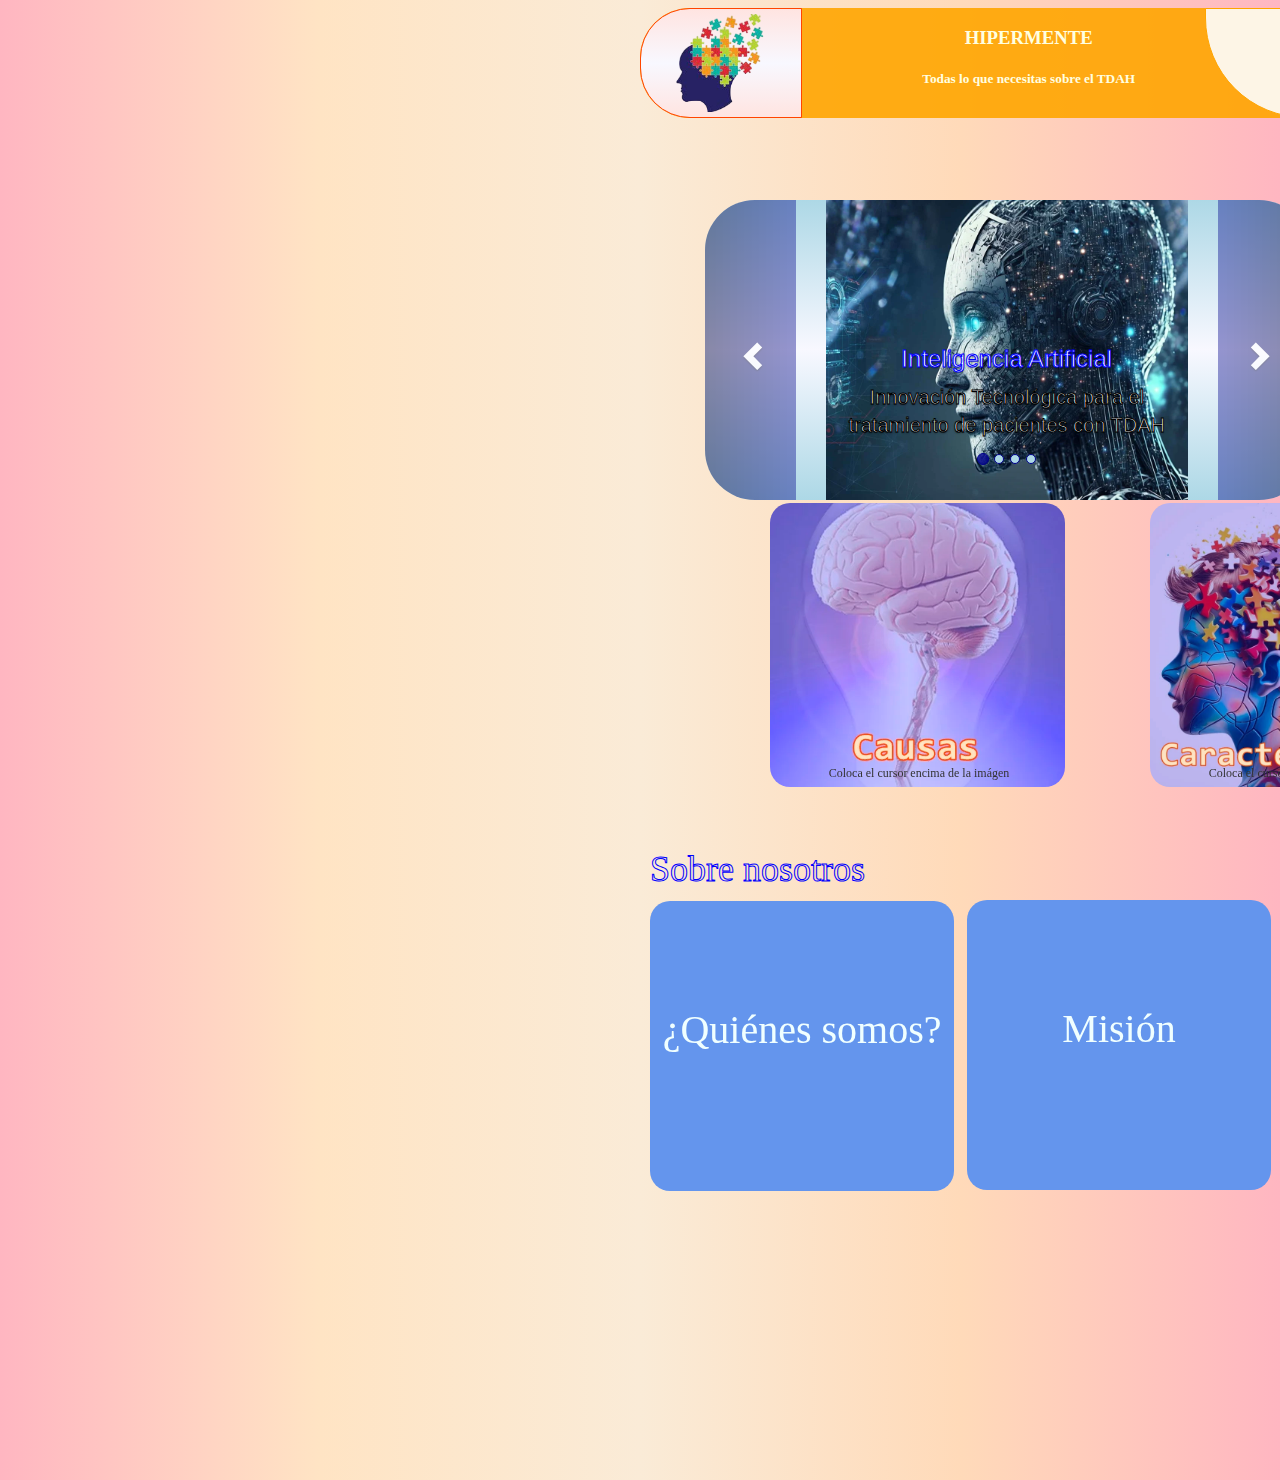
<file: index.html>
<!DOCTYPE html>
<html>
<head>
	<meta charset="utf-8">
	<meta name="viewport" content="width=device-width, initial-scale=1">
	<title>HIPERMENTE</title>
	<link rel="stylesheet" type="text/css" href="css/style.css">
	<link rel="shortcut icon" href="assets/logos/favicon.png">
	<script type="text/javascript" src="js/main.js"></script>
</head>
<body class="color one" id="color">
	<header class="escritorio pcolor1" id="headerMenu">
		<div>
			<img class="logo" id="logo" src="assets/logos/logo-inicio.png" alt="logo">
		</div>
		<div class="titulo">
			<h3>HIPERMENTE</h3>
			<h5 id="descripcion"><center>Todas lo que necesitas sobre el TDAH</center></h5>
		</div>
		<div class="menu">
			<ul>
				<li>
					<div class="dropdown">
						<label>Inicio</label>
						<div class="dropdown-content">
							<a rel="noopener" target="navegacion" href="inicio.html" onclick="scrollTDA()">Sobre el TDAH</a>
							<a rel="noopener" target="navegacion" href="inicio.html" onclick="scrollNOSOTROS()">¿Quiénes somos?</a>
							<a rel="noopener" target="navegacion" href="html/jornadas.html">Red de apoyo</a>
							<a rel="noopener" target="navegacion" href="html/jornadas.html">Sugerencias y Recomendaciones</a>
						</div>
					</div>
				</li>
				<li>
					<div class="dropdown">
						<label>Diagnóstico</label>
						<div class="dropdown-content">
							<a rel="noopener" target="navegacion" href="html/especialistas.html">Realizar Test</a>
							<a rel="noopener" target="navegacion" href="html/Laboratorio.html">Asistente Virtual</a>
							<a rel="noopener" target="navegacion" href="html/imagenologia.html">Contactar con un especialista</a>
						</div>
					</div>
				</li>
				<li> 
					<div class="dropdown"> 
						<label>Biblioteca Virtual</label>
						<div class="dropdown-content">
							<a rel="noopener" target="_top" href="html/biblioteca.html">Acceder</a>
						</div>
					</div>
				</li>
			</ul>
		</div>
	</header>
	<header class="movil" id="movilID">
		<div>
			<img class="logo" src="assets/logos/logo-inicio.png" alt="logo">
		</div>
		<div class="titulo">
			<center><h3>HIPERMENTE</h3></center>
		</div>
		<div class="dropdown-t">
			<div class="dropdown-tb">
				<button onclick="myFunction()" class="drop-button">
				<img class="menu-movil" src="assets/logos/menu.png" alt="menu">
				</button>
				<div id="myDropdown"class="dropdown-content-t">
					<ol>
						<a href="#">Inicio</a>
		   				<a href="#">Diagnóstico</a>
		    			<a href="html/biblioteca.html">Biblioteca Virtual</a>
					</ol>
				</div>
			</div>
		</div>
	</header>
		<iframe src="inicio.html" name="navegacion" class="pagina" id="iframe"></iframe>
</body>
</html>
</file>
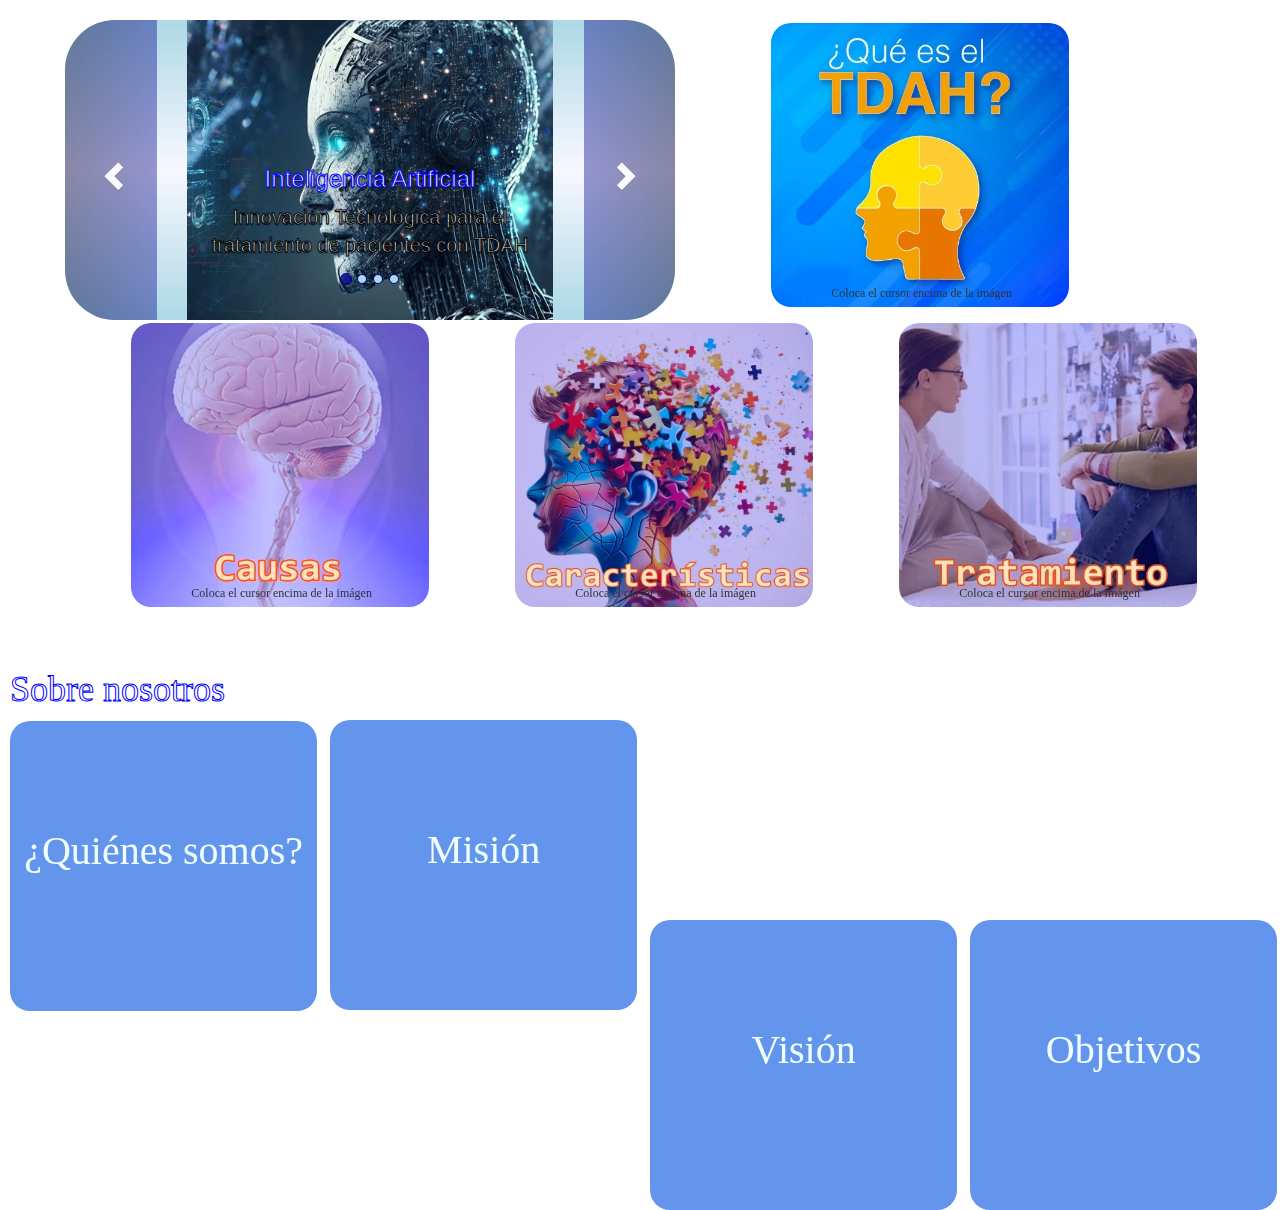
<file: inicio.html>
<!DOCTYPE html>
<html>
<head>
	<meta charset="utf-8">
	<meta name="viewport" content="width=device-width, initial-scale=1">
	<title>HIPERMENTE - Inicio</title>
	<link rel="stylesheet" type="text/css" href="css/style.css">
	<link rel="stylesheet" type="text/css" href="css/targets.css">
	<link rel="stylesheet" href="https://maxcdn.bootstrapcdn.com/bootstrap/3.3.7/css/bootstrap.min.css">
	<link rel="shortcut icon" href="../assets/img/antena.png">
	<script src="https://ajax.googleapis.com/ajax/libs/jquery/3.1.1/jquery.min.js"></script>
  	<script src="https://maxcdn.bootstrapcdn.com/bootstrap/3.3.7/js/bootstrap.min.js"></script>
</head>
<body class="inicio">
	<main>
		<div class="info tdah">
			<div class="container">
  				<div id="theCarousel" class="carousel slide" data-ride="carousel">
   					<ol class="carousel-indicators">
				      <li data-target="#theCarousel" data-slide-to="0" class="active"></li>
				      <li data-target="#theCarousel" data-slide-to="1"></li>
				      <li data-target="#theCarousel" data-slide-to="2"></li>
				      <li data-target="#theCarousel" data-slide-to="3"></li>	      
  					 </ol>

    				<div class="carousel-inner" role="listbox">
      					<div class="item active">
        					<img src="assets/img/inteligenciartificial.webp" alt="inteligencia artificial"> 
         					<div class="carousel-caption d-none d-md-block">
    							<h3>Inteligencia Artificial</h3>
   								<p>Innovación Tecnológica para el tratamiento de pacientes con TDAH</p>
  							</div>
   						</div>
      					<div class="item">
        					<img src="assets/img/tdah.webp" alt="informacion sobre el tdah"> 
         					<div class="carousel-caption d-none d-md-block">
    							<h3>Diagnóstico Orientativo</h3>
    							<p>Obtén sugerencias y recomendaciones participando en nuestra red de apoyo</p>
  							</div>
     					</div>
    					<div class="item">
        					<img src="assets/img/bibliotecavirtual.webp" alt="biblioteca virtual" width="600" height="424">
        					<div class="carousel-caption d-none d-md-block">
    							<h3>Biblioteca Virtual</h3>
    							<p>Accede a recursos y herramientas especializadas</p>
  							</div>
      					</div>
       					<div class="item">
        					<img src="assets/img/redeapoyo.webp" alt="medicos"> 
         					<div class="carousel-caption d-none d-md-block">
   								<h3>Áyuda Profesional</h3>
   								<p>Contacta con profesionales para recibir ayuda de manera presencial o virtual</p>
  							</div>
      					</div>

    					<a class="left carousel-control" href="#theCarousel" role="button" data-slide="prev">
      						<span class="glyphicon glyphicon-chevron-left" aria-hidden="true"></span>
      						<span class="sr-only">anterior</span>
    					</a>
    					<a class="right carousel-control" href="#theCarousel" role="button" data-slide="next">
     						<span class="glyphicon glyphicon-chevron-right" aria-hidden="true"></span>
    						<span class="sr-only">siguiente</span>
   						</a>
  					</div>
				</div>
			</div>
			<div class="target tdah">
				<div class="face front">
					<img src="assets/img/quees.webp">
					<h6>Coloca el cursor encima de la imágen</h6>
				</div>
				<div class="face back">
					<p>El Transtorno por Déficit de Atención e Hiperactividad (TDAH) es una condición común que afecta la capacidad de concentración, la impulsividad y la hiperactividad, tanto en niños y adolescentes, como en adultos</p>
				</div>
			</div>
			<div class="target caracteristicas">
				<div class="face front">
					<img src="assets/img/caracteristicas.webp">
					<h6>Coloca el cursor encima de la imágen</h6>
				</div>
				<div class="face back">
					<h3>Características</h3>
					<ul>
						<li>Inanteción</li>
						<li>Hiperactividad</li>
						<li>Impulsividad</li>
						<li>Inicio Temprano</li>
						<li>Cronicidad</li>
						<li>Heterogeneidad</li>
					</ul>
					<a href="#">Leer más</a>
				</div>
			</div>
			<div class="target tratamiento">
				<div class="face front">
					<img src="assets/img/tratamiento.webp">
					<h6>Coloca el cursor encima de la imágen</h6>
				</div>
				<div class="face back">
					<h3>Tratamiento</h3>
					<ul>
						<li>Psicológico</li>
						<li>Psicopedagógico</li>
						<li>Farmacológico</li>
						<li>Intervención Familiar</li>
					</ul>
					<a href="#">Leer más</a>
				</div>
			</div>
			<div class="target causas">
				<div class="face front">
					<img src="assets/img/causas.webp">
					<h6>Coloca el cursor encima de la imágen</h6>
				</div>
				<div class="face back">
					<h3>Causas</h3>
					<ul>
						<li>Factores Genéticos</li>
						<li>Disfunción en regiones cerebrales</li>
						<li>Factores psicosociales y ambientales durante el embarazo</li>
						<li>Tabaquismo, Drogas, Sustancias Psicotrópicas</li>
					</ul>
					<a href="#">Leer más</a>
				</div>
			</div>
		</div>
		<div class="nosotros tdah">
			<h1 class="animScroll h1-inactive" id="animScroll">Sobre nosotros</h1>

			<div class="target somos">
				<div class="face front">
					<h3>¿Quiénes somos?</h3>
				</div>
				<div class="face back">
					<p></p>
					<a href="#">Leer más</a>
				</div>
			</div>
			<div class="target mision">
				<div class="face front">
					<h3>Misión</h3>
				</div>
				<div class="face back">
					<p>El Transtorno por Déficit de Atención e Hiperactividad (TDAH) es una condición común que afecta la capacidad de concentración, la impulsividad y la hiperactividad, tanto en niños y adolescentes, como en adultos</p>
				</div>
			</div>
			<div class="target vision">
				<div class="face front">
					<h3>Visión</h3>
				</div>
				<div class="face back">
					<h3>Características</h3>
					<ul>
						<li>Inanteción</li>
						<li>Hiperactividad</li>
						<li>Impulsividad</li>
						<li>Inicio Temprano</li>
						<li>Cronicidad</li>
						<li>Heterogeneidad</li>
					</ul>
					<a href="#">Leer más</a>
				</div>
			</div>
			<div class="target objetivo">
				<div class="face front">
					<h3>Objetivos</h3>
				</div>
				<div class="face back">
					<h3>Tratamiento</h3>
					<ul>
						<li>Psicológico</li>
						<li>Psicopedagógico</li>
						<li>Farmacológico</li>
						<li>Intervención Familiar</li>
					</ul>
					<a href="#">Leer más</a>
				</div>
			</div>
		</div>
	</main>
</body>
</html>
</file>
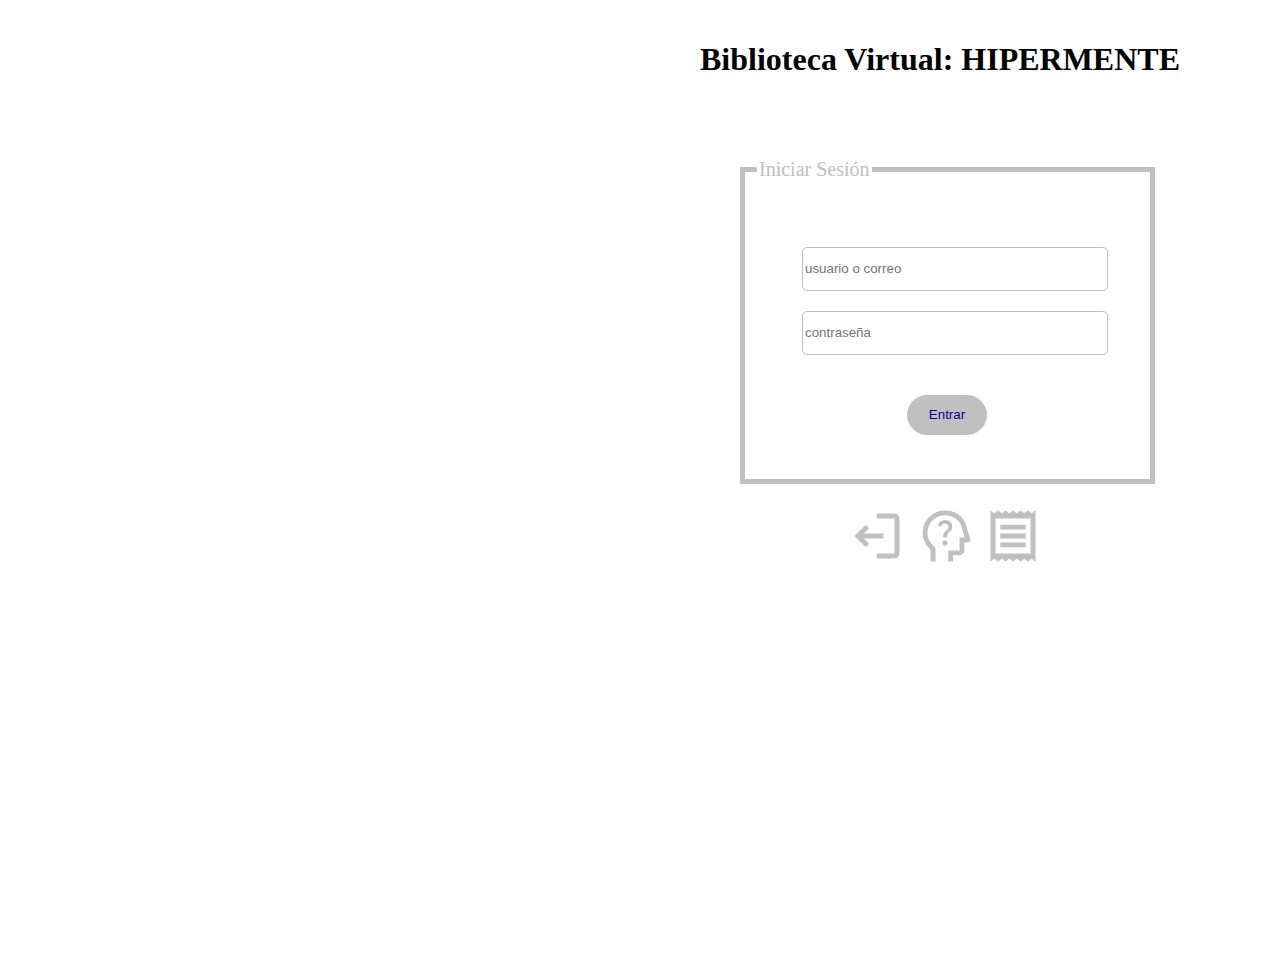
<file: html/biblioteca.html>
<!DOCTYPE html>
<html>
<head>
	<meta charset="utf-8">
	<meta name="viewport" content="width=device-width, initial-scale=1">
	<title>Biblioteca Virtual - TDAH</title>
	<link rel="stylesheet" type="text/css" href="../css/biblioteca.css">
	<link rel="shortcut icon" href="../assets/img/antena.png">
	<link rel="shortcut icon" href="../assets/logos/favicon.png">
</head>
<body>
	<div>
		<h1>Biblioteca Virtual<span class="hm">: HIPERMENTE</span></h1>
	</div>
	<div class="biblioteca">
		<iframe src="ingresar.html" name="sistema" id="nav-modo" class="login"></iframe>
	</div>
</body>
</html>
</file>
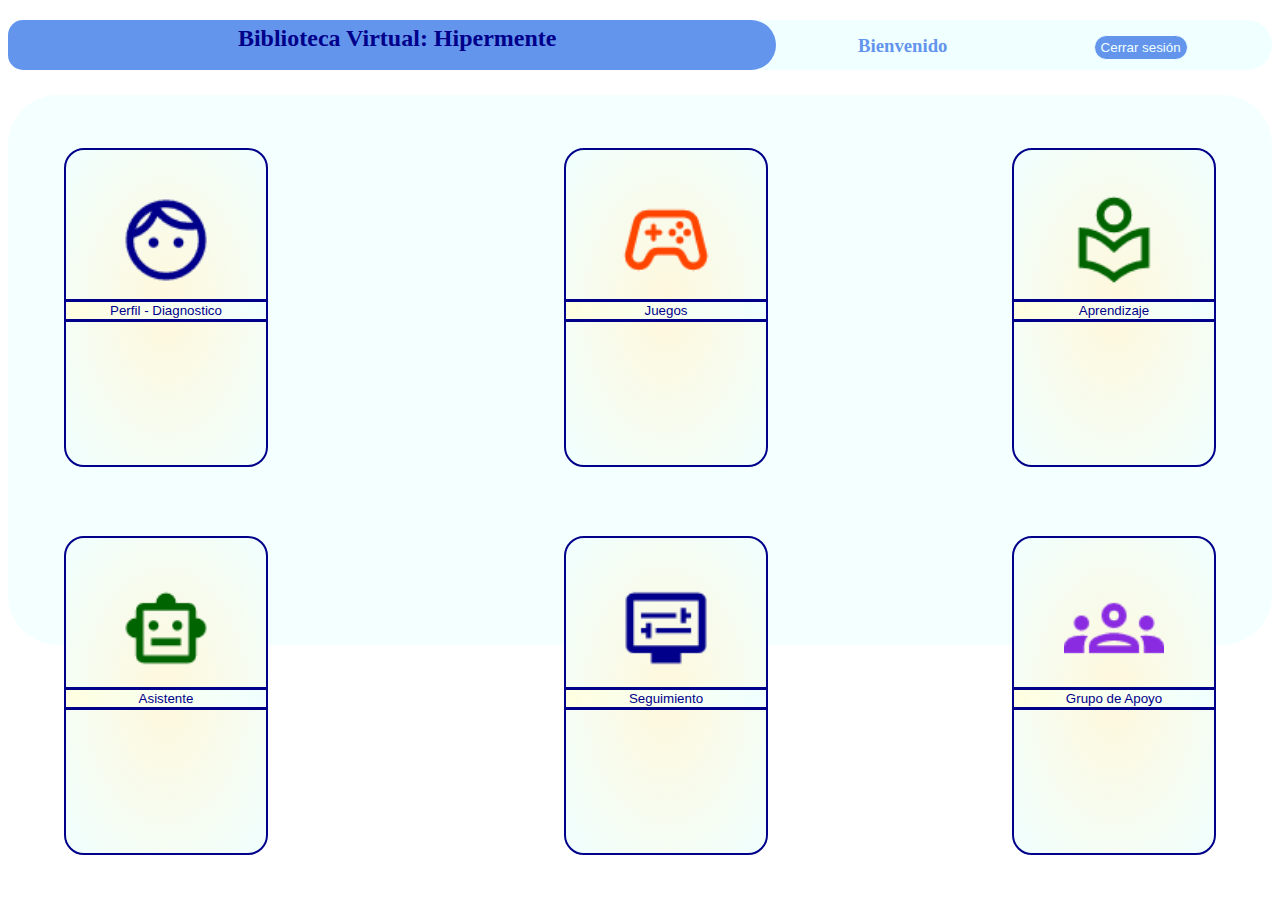
<file: html/binicio.html>
<!DOCTYPE html>
<html>
<head>
	<meta charset="utf-8">
	<meta name="viewport" content="width=device-width, initial-scale=1">
	<title>BV HIPERMENTE</title>
	<link rel="stylesheet" type="text/css" href="../css/binicio.css">
	<link rel="shortcut icon" href="../assets/img/antena.png">
	<link rel="shortcut icon" href="../assets/logos/favicon.png">
</head>
<body class="background-body">
	<header>
		<div class="head">
			<div class="presentacion">
					<h2>Biblioteca Virtual<span class="hmbi">: Hipermente</span></h2>
			</div>
			<div class="welcome">
				<h3>Bienvenido</h3>
			</div>
			<div class="cerrar">	
				<button>
					<a href="biblioteca.html">Cerrar <span class="hmbi">sesión</span></a>
				</button>
			</div>
		</div>
	</header>
		 <main class="page">
			<a href="#" target="_self" class="cuadro uno">
				<img src="../assets/logos/profile.png">
				<button>Perfil - Diagnostico</button>
			</a>				
			<a href="gamelabmario.html" target="_top" class="cuadro dos">
				<img src="../assets/logos/game.png">
				<button>Juegos</button>
			</a>
			<a href="#" target="_self" class="cuadro tres">
				<img src="../assets/logos/learn.png">
				<button>Aprendizaje</button>
			</a>
			<a href="#" target="_self" class="cuadro cuatro">
				<img src="../assets/logos/asistent.png">
				<button>Asistente</button>
			</a>
			<a href="#" target="_self" class="cuadro cinco">
				<img src="../assets/logos/following.png">
				<button>Seguimiento</button>
			</a>
			<a href="#" target="_self" class="cuadro seis">
				<img src="../assets/logos/group.png">
				<button>Grupo de Apoyo</button>
			</a>
		 </main>
</body>
</html>
</file>
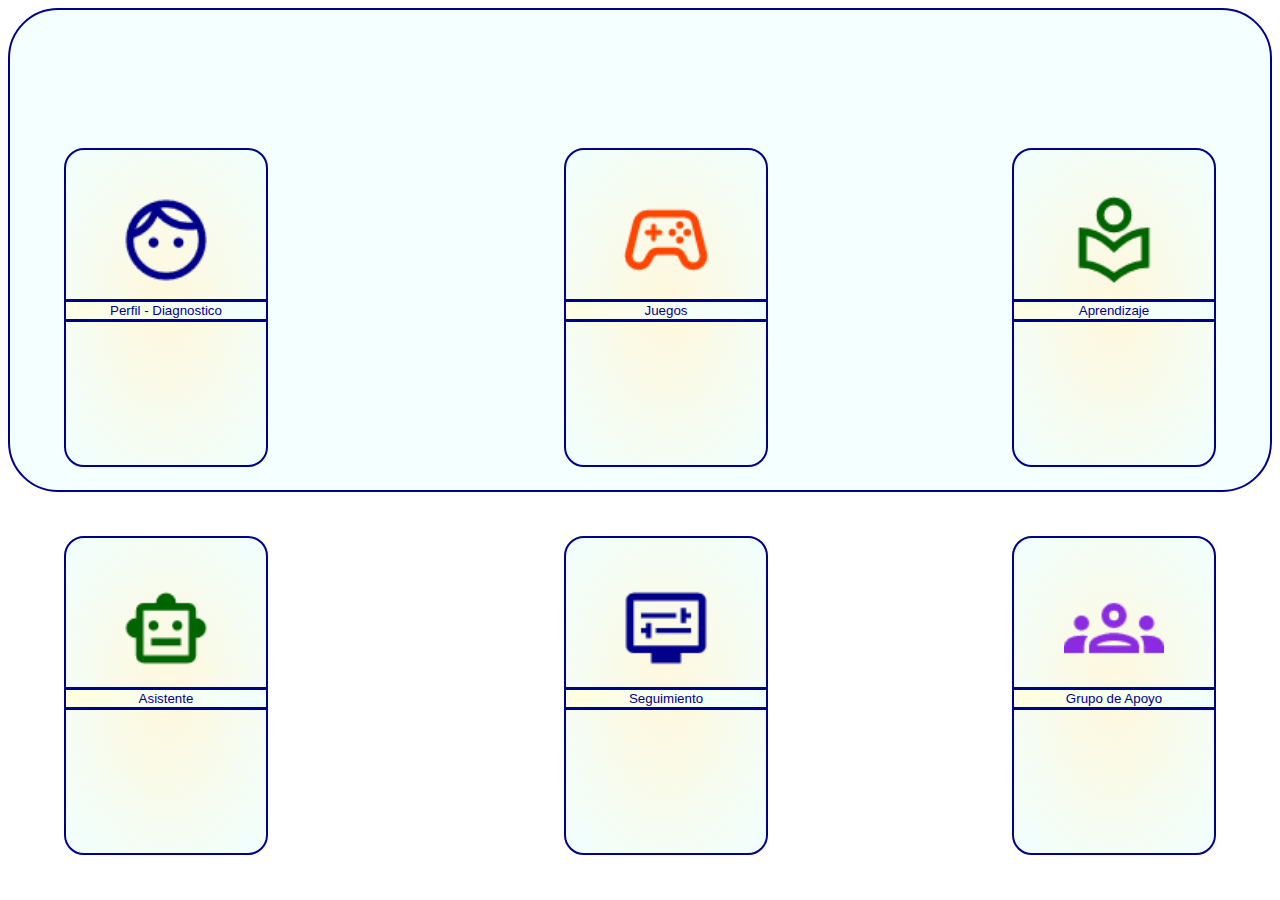
<file: html/bmenu.html>
<!DOCTYPE html>
<html>
<head>
	<meta charset="utf-8">
	<meta name="viewport" content="width=device-width, initial-scale=1">
	<title>Menú</title>
	<link rel="stylesheet" type="text/css" href="../css/binicio.css">
	<link rel="shortcut icon" href="../assets/img/antena.png">
</head>
<body>
	<main>
		<div class="body">
			<a href="#" target="_self" class="cuadro uno">
				<img src="../assets/logos/profile.png">
				<button>Perfil - Diagnostico</button>
			</a>				
			<a href="gamelabmario.html" target="_top" class="cuadro dos">
				<img src="../assets/logos/game.png">
				<button>Juegos</button>
			</a>
		</div>
		<div class="body">
			<a href="#" target="_self" class="cuadro tres">
				<img src="../assets/logos/learn.png">
				<button>Aprendizaje</button>
			</a>
			<a href="#" target="_self" class="cuadro cuatro">
				<img src="../assets/logos/asistent.png">
				<button>Asistente</button>
			</a>
		</div>
		<div class="body">
			<a href="#" target="_self" class="cuadro cinco">
				<img src="../assets/logos/following.png">
				<button>Seguimiento</button>
			</a>
			<a href="#" target="_self" class="cuadro seis">
				<img src="../assets/logos/group.png">
				<button>Grupo de Apoyo</button>
			</a>
		</div>
	</main>
</body>
</html>
</file>
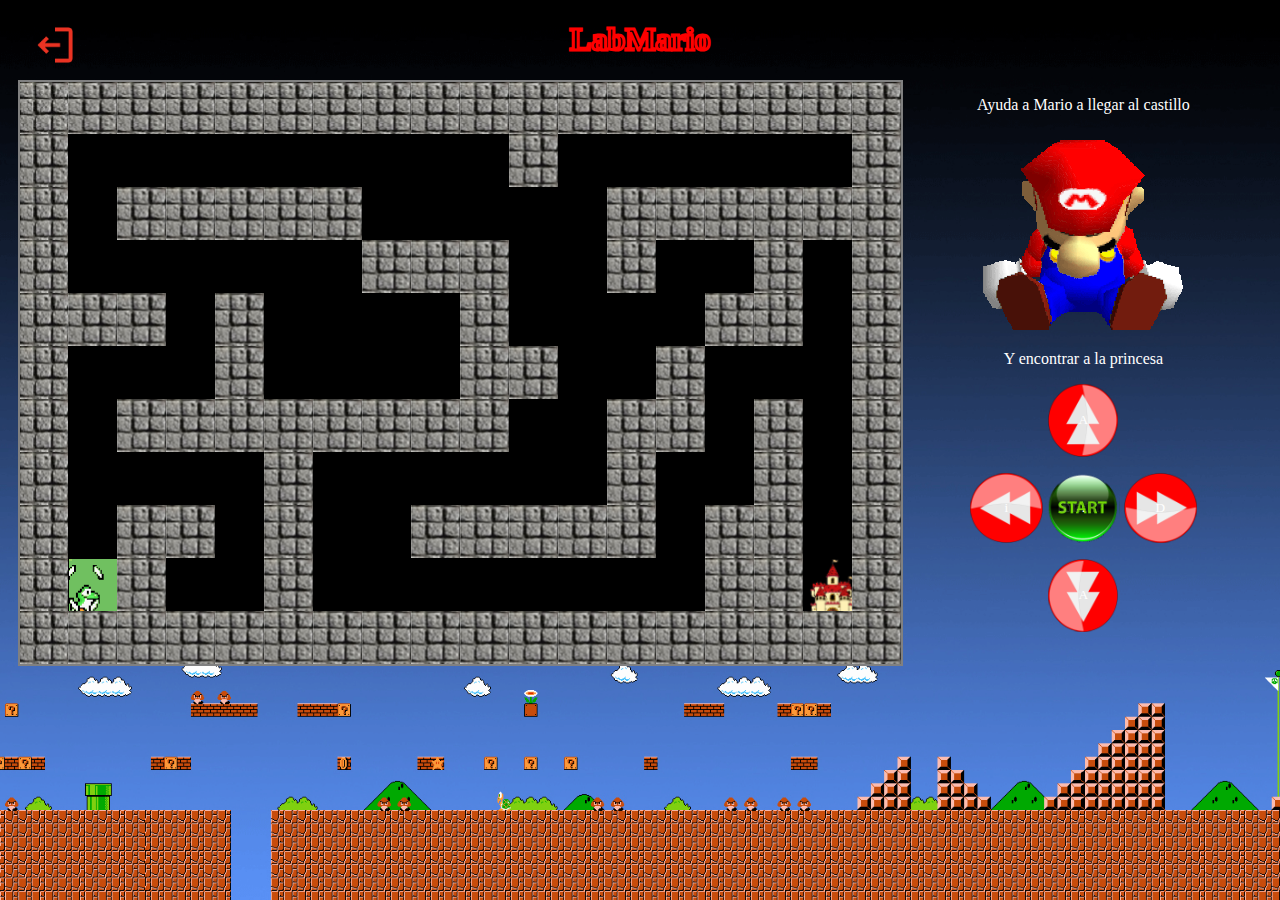
<file: html/gamelabmario.html>
<!DOCTYPE html>
<html>
  <head>
    <meta charset="utf-8">
    <title>LabMario - Hipermente</title>
    <link rel="stylesheet" href="../css/labmario.css">
    <link rel="shortcut icon" href="../assets/logos/favicon.png">
  </head>
  <body>
   <a href="binicio.html"><img src="../assets/logos/logoutMario.png" class="logout"></a>
      <h1>LabMario</h1>
    <div id="pagina">
      <div id="laberinto"></div>
      <div id="botones" align="center">
        <p>Ayuda a Mario a llegar al castillo</p>
        <img src="../assets/gifs/portada.gif" alt="portada" width="80px;">
        <p>Y encontrar a la princesa</p>
        <p>
          <button id="arriba">A</button>
        </p>
        <p>
          <button id="izquierda">i</button>
          <button id="automatico">.</button>
          <button id="derecha">D</button>
        </p>
        <p>
          <button id="abajo">A</button>
        </p>
    </div>
  </div>
    <script type="text/javascript" src="../js/labmario.js"></script>
  </body>
</html>
</file>
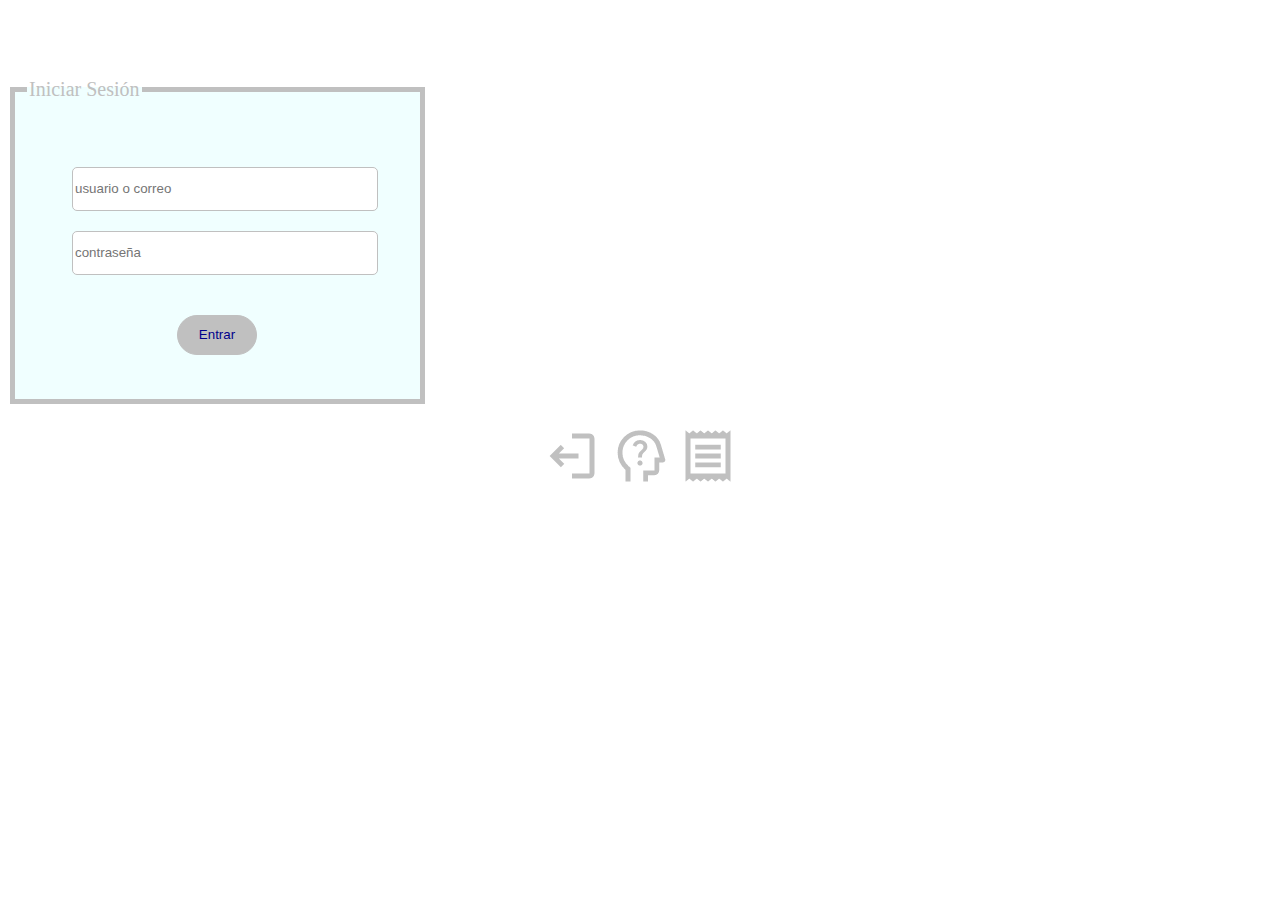
<file: html/ingresar.html>
<!DOCTYPE html>
<html>
<head>
	<meta charset="utf-8">
	<meta name="viewport" content="width=device-width, initial-scale=1">
	<link rel="stylesheet" type="text/css" href="../css/biblioteca.css">
</head>
<body class="background iframe">
<div class="menu">
	<form>
		<fieldset>
				<legend>Iniciar Sesión</legend>

		<div class="formulario">
				<div class="element-form">
					<input id="usuario" type="text" placeholder="usuario o correo" required>
				</div>
				<div class="element-form">
					<input id="clave" type="password" placeholder="contraseña" required>
				</div>
		</div>
				<a href="binicio.html" target="_top">
				<button type="button">Entrar</button>
				</a>
		</fieldset>
	</form>
	<div class=foot>
		<a href="../index.html" target="_top"><img src="../assets/logos/logout.png" title="Regresar"></a>
		<a href="registro.html" target="sistema"><img src="../assets/logos/forgot.png" title="Olvido de datos"></a>
		<a href="registro.html" target="sistema"><img src="../assets/logos/registro.png" title="Registro"></a>
	</div>
</div>
</body>
</html>
</file>
<file: css/style.css>
.color{
	justify-self: center;
	align-items: center;
}
.one{
	background-image: linear-gradient(to right,lightpink,bisque,antiquewhite,peachpuff,lightpink);
}
.two{
	background-image: linear-gradient(to right,lightblue,lightcyan,lightcyan,honeydew,lightblue);
}
.inicio{
	background-color: transparent;
}
/*version movil*/
@media (max-width: 945px) {
    .escritorio {
        display: none;
    }
    .down{
    	display: none;
    }
    .movil{
		display:inline-flex;
		background-color: rgba(255, 165, 0, 0.9);
		border-radius: 50px;
		height: 60px;
		width: 99%;
		color: darkblue;
		position: absolute;
	}
	.movil label{
		color: orangered;
		padding-left: 6px;
		padding-right: 6px;
	}
	.movil .logo{
		object-fit: cover; 
		padding: 5px;
		background-image: linear-gradient(to top,mistyrose,ghostwhite,mistyrose);
		border: solid 1px orangered;
		border-radius: 50px 0 0 50px;
		position: relative;
		height: 80%;
		width: 80px;
	}
	.movil .titulo{
		font-family: Comic Sans MS;
		position: relative;
		text-align: center;
		margin: 0% auto;
		right: 50px;
		width: 20%;
		height: 99%;
		font-size: 99% auto;
	}
	.movil-down{
		display:inline-flex;
		background-color: rgba(255, 165, 0, 0.9);
		border-radius: 50px;
		height: 60px;
		width: 99%;
		color: darkblue;
		position: fixed;
		top: 2px;
		z-index: 2;
	}
	.movil-down .logo{
		object-fit: cover; 
		padding: 5px;
		background-image: linear-gradient(to top,mistyrose,ghostwhite,mistyrose);
		border: solid 1px orangered;
		border-radius: 50px 0 0 50px;
		position: absolute;
		height: 80%;
		width: 80px;
	}
	.movil-down .titulo{
		font-family: Comic Sans MS;
		position: relative;
		text-align: center;
		margin: 0% auto;
		right: 20px;
		top: 15px;
		width: 20%;
		height: 99%;
		font-size: 99% auto;
	}
	.movil-down .titulo h3{
		margin: 0;
	}
	.dropdown-t{
		display: inline-flex;
		position: absolute;
		right: 20px;
	}
	.menu-movil{
		height: 99%;
		width: 50px;
	}
	/*Botón Submenú*/
	.drop-button{
		background: transparent;
		height: 100%;
		border: none;
		cursor: pointer;
		margin: 0%;
	}
	/*Botón hover y focus*/
	.drop-button:hover, drop-buttton:hover{
		background-color: rgba(255, 69, 0, 0.8);
	}
	/*Posición del contenedor*/
	.dropdown-tb{
		position: relative;
		display: inline-block;
	 }
	/*submenu*/
	.dropdown-content-t{
		display: none;
		position: absolute;
		right: 10px;
		min-width: 100px;
		background: rgba(250, 235, 215, 0.7);
		box-shadow: 0px 8px 16px 0px rgba(0,0,0,0.2);
		z-index: 2;
	}
	.dropdown-content-t a{
		color: orangered;
		text-decoration: none;
		padding: 12px 16px;
		display: block;
	}
	.dropdown-content-t a:hover{
		background-color: white;
		color: darkblue;
	}
	.show {
		display: block;
	}
}
/*version escritorio*/
@media (min-width: 946px) {
    .movil {
        display: none;
    }
    .movil-down{
    	display: none;
    }
 	.escritorio{
		display:flex;
		background-color: rgba(255, 165, 0, 0.9);
		border-radius: 50px;
		height: 110px;
		width: 99%;
		color: lightyellow;
		position: absolute;
		text-align: center;
	}
	.escritorio label{
		color: orangered;
		padding-left: 6px;
		padding-right: 6px;
	}
	.escritorio .menu{
		background-color: oldlace;
		border: solid 1px orange;
		border-radius: 0 100px 0 100px;
		width: 45%;
		position: relative;
		right: 50px;
	}
	.escritorio .menu ul li a:hover{
		background-color: white;
		color: darkblue;
		border-radius: 0 20px 0 20px;
		padding: 6px;
	}
	.escritorio .logo{
		object-fit: cover; 
		padding: 5px;
		background-image: linear-gradient(to top,mistyrose,ghostwhite,mistyrose);
		border: solid 1px orangered;
		border-radius: 50px 0 0 50px;
		position: relative;
		height: 89%;
		width: 150px;
	}
	.escritorio .titulo{
		margin: 0 100px 0 100px;
		font-family: Comic Sans MS;
		position: relative;
		width: 20%;
		height: 99%;
		font-size: 99% auto;
	}
	.down{
		border-radius: 50px;
		height: 40px;
		width: 99%;
		position: fixed;
		z-index: 2;
		margin: 0;
	}
	.down.pcolor1{
		background-color: rgba(255, 165, 0, 1.0);
		color: lightyellow;
	}
	.down.pcolor2{
		background-color: rgba(100, 149, 237, 0.7);
		color: lightcyan;
	}
	.down .logo{
		object-fit: cover; 
		padding: 5px;
		background-image: linear-gradient(to top,mistyrose,ghostwhite,mistyrose);
		border-radius: 50px 0 0 50px;
		position: relative;
		height: 28px;
		width: 80px;
		z-index: 2;
	}
	.down.pcolor1 .logo{
		border: solid 1px orangered;
	}
	.down.pcolor2 .logo{
		border: solid 1px cornflowerblue;
	}
	.down .titulo{
		position: absolute;
		font-family: Comic Sans MS;
		height: 40px;
		top: 5px;
		left: 200px;
		z-index: 2;
	}
	.down .titulo h3{
		margin: 0;
	}
	.down .titulo #descripcion{
		display: none;
	}
	.down .menu{
		border-radius: 0 100px 0 100px;
		height: 38px;
		width: 45%;
		right: 50px;
		top: 0px;
		position: absolute;
		z-index: 2;
	}
	.down.pcolor1 .menu{
		background-color: oldlace;
		border: solid 1px orange;
	}
	.down.pcolor2 .menu{
		background-color: azure;
		border: solid 1px cornflowerblue;
	}
	.down label{
		padding-left: 6px;
		padding-right: 6px;
	}
	.down.pcolor1 label{
		color: orangered;
	}
	.down.pcolor2 label{
		color: cornflowerblue;
	}
	.menu ul{
		list-style: none;
		text-align: right;
		margin: 50px 10px 5px 50px;
		padding: 0;
	}
	.menu ul li{
		display: inline-block;
	}
	.menu ul li a{
		display: block;
		padding: 6px;
		color: white;
		text-decoration: none;
	}
	.menu ul li a:hover{
		background-color: white;
		border-radius: 0 20px 0 20px;
		padding: 6px;
	}
	.pcolor1 .menu ul li a:hover{
		color: orangered;
	}
	.pcolor2 .menu ul li a:hover{
		color: darkblue;
	}
	.down .menu ul{
		position: relative;
		right: 5px;
		top: -40px;
	}

}

/*estilos globales*/
.dropdown{
	display: inline-block;
	position: relative;
}
.dropdown-content{
	display: none;
	position: absolute;
	overflow: auto;
	width: 150px;
	background: rgba(265, 165, 0, 0.9);
	box-shadow: 0 8px 16px 0 rgba(0, 0, 0, 0.5);
	z-index: 2;
}
.down.pcolor1 .dropdown-content{
	background: rgba(265, 165, 0, 0.9);
}
.down.pcolor2 .dropdown-content{
	background: rgba(100, 149, 237, 0.9);
}
.dropdown:hover .dropdown-content{
	display: block;
}
.pagina{
	width: 99%;
	height: 1300px;
	margin: 0% auto;
	padding: 0%;
	border: transparent;
	position: absolute;
	top: 20%;
	z-index: 1;
}
@keyframes anim{
    0% {-webkit-text-stroke-color: green;		top: 0; 	left: 0}
    10% {-webkit-text-stroke-color: blue;		top: 0; 	left: 25%}
    20% {-webkit-text-stroke-color: blue;		top: 450px; left: 25%} 
    30% {-webkit-text-stroke-color: transparent;top: 450px; left: 50%}
    40% {-webkit-text-stroke-color: deeppink;	top: 120px; left: 51%} 
   	50% {-webkit-text-stroke-color: orangered;	top: 120px; left: 75%}
   	60% {-webkit-text-stroke-color: transparent;top: 450px; left: 75%} 
   	70% {-webkit-text-stroke-color: transparent;top: 450px; left: -100%} 
   	80% {-webkit-text-stroke-color: green;		top: 450px; left: 0} 
   	90% {-webkit-text-stroke-color: green;		top: 250; left: 0} 
   	100% {-webkit-text-stroke-color: green;		top: 0; left: 0} 
}
.animScroll{
	font-family: Consolas !important;
	color: transparent !important;
	-webkit-text-stroke-width: 1px;
	position: relative;
}
.h1-inactive{
	-webkit-text-stroke-color: blue;
}
.h1-active{
	animation-name: anim;
 	animation-duration: 10s;
  	animation-iteration-count: infinite;
}
.nosotros{
	position: relative;
	top: 650px;
	left: 10px;
}

/*Carrusel*/
.container{
	position: absolute;
	margin: 0;
	padding: 0;
	width: 50% !important;
	left: 50px !important;
}
.carousel-inner{
	background-image: linear-gradient(to top,lightblue,ghostwhite,lightblue);
	border-radius: 50px;
}
.carousel-inner > .item > img,
  .carousel-inner > .item > a > img {
      width: 60%;
      height: 300px !important;
      margin: auto;
      object-fit: cover;
  }

.left.carousel-control, .right.carousel-control{
	background-color: rgba(0, 0, 139, 0.8);
}
.carousel-indicators li{
	background-color: lightblue !important;
	border: solid 1px darkblue !important;
}
.carousel-indicators .active{
	background-color: rgba(0, 0, 139, 0.8) !important;
}
.item h3{
	color: white;
	-webkit-text-stroke-width: 1px;
	-webkit-text-stroke-color: blue;
}
.item p{
	font-size: 20px;
	color: white;
	-webkit-text-stroke-width: 1px;
	-webkit-text-stroke-color: black;
}
.item p:hover{
	background-color: rgba(173, 216, 230,0.8);
	color: transparent;
	-webkit-text-stroke-width: 1px;
	-webkit-text-stroke-color: black
}
</file>
<file: css/targets.css>
.target{
	position: absolute;
	padding: 0;
	width: 24%;
	margin-top: 5px;
}
.target .face{
	position: absolute;
	backface-visibility: hidden;
	overflow: hidden;
	transition: 1s;
	padding: 3px;
}
.target .front{
	transform: perspective(600px) rotateY(0deg);
	height: 290px;
	width: 300%;
}
.target .back{
	transform: perspective(600px) rotateY(180deg);
	justify-content: space-between;
	height: 290px;
	width: 300%;
	font-family: Book Antiqua;
}
.target .face{
	width: 100%;
}
.target.tdah{
	position: relative;
	margin-left: 60%;
}
.target.tdah .back{
	background-color: rgba(173, 216, 230, 0.8);
	border: solid 1px darkblue;
}
.target.tdah h3{
	color: darkblue;
}
.target.caracteristicas{
	position: relative;
	top: 300px;
	margin-left: 40%;
}
.target.caracteristicas .back{
	background-color: rgba(253, 245, 230, 1.0);
	border: solid 1px orangered;
}
.target.caracteristicas h3{
	color: orangered;
}
.target.caracteristicas a{
	color: orangered;
	padding-left: 30px;
}
.target.tratamiento{
	position: relative;
	top: 300px;
	margin-left: 70%;
}
.target.tratamiento .back{
	background-color: rgba(152, 251, 152, 1.0);
	border: solid 1px darkgreen;
}
.target.tratamiento h3{
	color: darkgreen;
}
.target.tratamiento a{
	color: darkgreen;
	padding-left: 30px;
}
.target.causas{
	position: relative;
	top: 300px;
	margin-left: 10%;
}
.target.causas .back{
	background-color: rgba(255, 182, 193,1.0);
	border: solid 1px deeppink;
}
.target.causas h3{
	color: deeppink;
}
.target.causas a{
	color: deeppink;
	padding-left: 30px;
}
.nosotros h3{
	color: azure;
	font-family: impact;
	font-size: 40px;
	text-align: center;
	margin-top: 35%;
}
.target.somos{
	position: relative;
	top: 1px;
	margin-left: 0%;
}
.nosotros .front{
  	background-color: cornflowerblue;
  	border-radius: 20px;
}
.target.somos .back{
	background-color: rgba(255, 182, 193,0.8);
	border: solid 1px deeppink;
}
.target.mision{
	position: relative;
	margin-left: 25%;
}
.target.mision .back{
	background-color: rgba(173, 216, 230, 0.8);
	border: solid 1px darkblue;
}
.target.vision{
	position: relative;
	top: 200px;
	margin-left: 50%;
}
.target.vision .back{
	background-color: rgba(253, 245, 230, 0.8);
	border: solid 1px orangered;
}
.target.objetivo{
	position: relative;
	top: 200px;
	margin-left: 75%;
}
.target.objetivo .back{
	background-color: rgba(152, 251, 152, 0.8);
	border: solid 1px darkgreen;
}

.face.front img{
	width: 99%;
	height: 100%;
	object-fit: cover;
	border-radius: 20px;
}
.face.front h6{
	position: relative;
	top: -30px;
	text-align: center;
	font-family: impact;
}
.face.back{
	border-radius: 20px;
}
.face.back ul{
	list-style: circle;
	color: black;
}
.face.back ul li{
	padding-bottom: 10px;
}
.face.back h3{
	text-align: center;
	margin: 5px;
	padding: 10px;
	font-family: Comic Sans MS;
}
.face.back p{
	text-align: justify;
	margin-top: 30px;
	padding: 10px;
	color: black;
}
.target.caracteristicas:hover .front,.target.causas:hover .front,.target.tratamiento:hover .front{
	transform: perspective(600px) rotateY(180deg);
}
.target.caracteristicas:hover .back,.target.causas:hover .back,.target.tratamiento:hover .back{
	transform: perspective(600px) rotateY(360deg);
}

.target.somos:hover .front,.target.mision:hover .front,.target.vision:hover .front,.target.objetivo:hover .front{
	transform: perspective(600px) rotateY(-330deg);
}
.target.somos:hover .back,.target.mision:hover .back,.target.vision:hover .back,.target.objetivo:hover .back{
	transform: perspective(600px) rotateY(360deg);
}

.target.tdah:hover .front{
	transform: perspective(600px) rotateY(40deg);
}
.target.tdah:hover .back{
	transform: perspective(600px) rotateY(360deg);
	margin-left: 150px;
}
</file>
<file: css/biblioteca.css>
.background-body{
	justify-self: center;
	align-items: center;
}

@media (max-width: 650px){
	.hm{
		display: none;
	}
	h1{
		left: 100px !important;
	}
	fieldset{
	height: 300px;
	width: 30%;
	border: solid 5px silver;
	margin-top: 70px;
	display: inline-block;
	}
	iframe{
	position: absolute;
	left: 5%;
	top: 80px;
	height: 100%;
	width: 430px;
	border: none;
	border-radius: 40px;
	padding: 0;
}
}
@media (min-width: 650px){
	fieldset{
	height: 300px;
	width: 30%;
	border: solid 5px silver;
	margin-top: 70px;
	display: inline-block;
	background-color: azure;
	}
	iframe{
	position: absolute;
	right: 120px;
	top: 80px;
	height: 100%;
	width: 430px;
	border: none;
	border-radius: 40px;
	padding: 0;
}
}

h1 {
  animation-name: anim;
  animation-duration: 2s;
  animation-iteration-count: infinite;
  font-family: Comic Sans MS;
  position: absolute;
  top: 20px;
  right: 100px;
}
.menu{
		background-color: transparent;
		margin: 0;
		padding: 0;
	}
body{
	background-image: url("https://raw.githubusercontent.com/frenyerjosue/hipermente/main/assets/img/bibliotecavirtual.jpg");
	background-repeat: no-repeat;
	background-size: cover;
	background-attachment: fixed;
}
.biblioteca{
	margin: 0% auto;
}
@keyframes anim{
    0% {color: orangered;}
   25% {color: deeppink;} 
   50% {color: darkblue;}
   75% {color: deeppink;}
  100% {color: palegreen;}
}
.background.iframe{
	background-image: none;
}
button{
	margin: 40px 0 0 150px;
	background-color: silver;
	border: solid 1px silver;
	height: 40px;
	width: 80px;
	border-radius: 20px;
	color: darkblue;
}
button:hover{
	margin: 40px 0 0 150px;
	background-color: lightblue;
	border: solid 1px silver;
	animation-name: anim;
  animation-duration: 2s;
  animation-iteration-count: infinite;
	height: 40px;
	width: 80px;
	border-radius: 20px;
}
legend{
	font-family: Book Antiqua;
	color: silver;
	font-size: 20px;
}
.formulario{
	display: inline-block;
	margin: 40px 0 0 20px;
	font-family: Comic Sans MS;
	color: teal;
}
.element-form{
	margin: 20px 30px 0 25px;
	display: inline-flex;
}
input{
	background-color: white;
	border: solid silver 1px;
	border-radius: 5px;
	height: 40px;
	width: 300px;
}
button a{
	text-decoration: none;
	color: inherit;
}
.foot{
	text-align: center;
	margin-top: 20px;
	font-family: Segoe UI;
}
</file>
<file: css/binicio.css>
@media (min-width: 780px){
	.uno{
		top: 15%;
		left: 0%;
	}
	.dos{
		top: 15%;
		right: 40%;
	}
	.tres{
		top: 15%;
		right: 5%;
	}
	.cuatro{
		bottom: 5%;
		left: 0%;
	}
	.cinco{
		bottom: 5%;
		right: 40%;
	}
	.seis{
		bottom: 5%;
		right: 5%;
	}
	.page{
	height: 550px;
	width: 100%;
	border: none;
}
}
@media (max-width: 660px){
	.hmbi{
		display: none;
	}
	.cuadro{
		left: 75px;
	}
	.dos{
		top: 350px;
	}
	.tres{
		top: 600px;
	}
	.cuatro{
		top: 850px;
	}
	.cinco{
		top: 1100px;
	}
	.seis{
		top: 1350px;
	}
	.page{
	height: 1500px;
	width: 100%;
	border: none;
}
}


.background-body{
	background-image: url("https://raw.githubusercontent.com/frenyerjosue/hipermente/main/assets/img/bibliotecavirtual.jpg");
	background-repeat: no-repeat;
	background-size: cover;
	background-attachment: fixed;
}
.head{
	display: flex;
	background-color: azure;
	color: teal;
	border-radius: 30px;
	margin-top: 20px;
	margin-bottom: 25px;
	height: 50px;
}
.presentacion{
	height: 50px;
	width: 60%;
	background-color: cornflowerblue;
	font-family: Comic Sans MS;
	color: darkblue;
	padding-left: 10px;
	border-radius: 30px 50px 50px 30px;
	text-align: center;
	text-justify: center;
}
.presentacion h2{
	font-size: 150%;
	margin-top: 5px;
}
.welcome{
	height: 50px;
	width: 20%;
	background-color: azure;
	color: cornflowerblue;
	font-family: Book Antiqua;
	text-align: center;
}
.welcome h3{
	margin-top: 15px;
}
.cerrar{
	margin: 0% auto;
}
header button{
	position: relative;
	height: 25px;
	width: 100%;
	right: 10px;
	border-radius: 20px;
	font-family: !inherit;
	background-color: cornflowerblue;
	color: azure;
	border: solid 1px;
	margin-top: 15px;
}
header button:hover{
	background-color: azure;
	color: darkblue;
}
header button a{
	text-decoration: none;
	color: inherit;
}
main{
	 background: rgba(240, 255, 255, 0.7);
	 border: solid 2px darkblue;
	 border-radius: 50px;
	 height: 480px;
	 margin: 0%;
}
.body{
	display: inline-block;
}
.cuadro{
	position: absolute;
	background-image: radial-gradient(cornsilk,azure);
	height: 35%;
	width: 200px;
	border: solid 2px darkblue;
	border-radius: 20px;
	margin-top: 1%;
	margin-left: 5%;
}
main button{
	background-image: linear-gradient(to left,azure,lightyellow);
	color: darkblue;
	border: none;
	margin-top: 5px;
	border-block: solid;
	width: 200px;
	text-align: center;
}
main img{
	height: 100px;
	margin-top: 40px;
	margin-left: 50px;
}
@keyframes animline{
    0% {outline: 3px dashed darkblue;}
   25% {outline: 3px dashed orangered;} 
   50% {outline: 3px dashed darkgreen;}
   75% {outline: 3px dashed blueviolet;}
  100% {outline: 3px dashed darkblue;}
}

.cuadro:hover{
	animation-name: animline;
  animation-duration: 1s;
  animation-iteration-count: infinite;
}





main a{
	margin-top: 0%;
	text-decoration: none;
	color: black;
}
main h3{
	margin-top: 0;
	margin-bottom: 50px;
	text-decoration: underline;
}
main h4:hover{
	border-block: solid 1px;
	background-color: rgba(250, 250, 250, 0.4);
	color: black;
}
h5{
	text-decoration: overline underline;
}
input{
	background-color: white;
	border: solid teal 1px;
	border-radius: 5px;
	height: 40px;
	width: 150px;
}
p{
	height: 40px;
	margin: 0;
}
caption{
	background-image: linear-gradient(to left,azure,lightyellow);
	color: teal;
	border: solid 1px powderblue;
}
th{
	background-color: powderblue;
}
td{
	background-color: azure;
	border: solid 1px powderblue;
}
td img{
	height: 20px;
	width: 20px;
	margin-top: 5px;
	margin-left: 20px;
}
.perfil{
	 background-image: radial-gradient(cornsilk,azure);
	 border: solid 2px teal;
	 border-radius: 50px;
	 height: 480px;
	 margin: 0%;
	 display: flex;
}
.menu-perfil{
	background-image: linear-gradient(to top, teal, azure, teal);
	width: 200px;
	height: 450px;
	border-radius: 50px 0 0 50px;
	padding-top: 30px;
	text-align: center;
	display: inline-block;
}
.section{
	width: 700px;
	margin-top: 150px;
	margin-left: 10px;
	font-family: Comic Sans MS;
	color: teal;
}
.section img{
	width: 40px;
	height: 40px;
}
.section_suscription{
	width: 700px;
	margin-top: 10px;
	margin-left: 10px;
	font-family: Segoe UI;
	color: teal;
}
.form{
	display: flex;
}
.label{
	width: 350px;
	margin-top: 15px;
}
.albito-datos{
	border: solid 2px powderblue;
	outline: 2px solid teal;
	outline-offset: 10px;
	height: 250px;
	width: 250px;
	text-align: center;
	margin-top: 115px;
	font-family: Comic Sans MS;
	background-image: linear-gradient(to top,powderblue,azure);
	color: teal;
}
.albito-datos img{
	margin: 0;
}
.albito-nosuscribed{
	border: solid 2px powderblue;
	outline: 2px solid teal;
	outline-offset: 10px;
	height: 250px;
	width: 250px;
	text-align: center;
	margin-top: 115px;
	margin-left: 360px;
	font-family: Comic Sans MS;
	background-image: linear-gradient(to top,powderblue,azure);
	color: teal;
}
.albito-nosuscribed img{
	margin: 0;
}
.foot{
	margin-left: 200px;
}
.mysuscribe{
	text-align: center;
	color: teal;
	border: solid 2px;
	border-radius: 20px;
	font-family: Comic Sans MS;
	height: 150px;
	width: 250px;
	margin-top: 100px;
	padding-top: 50px;
}
#logo_selected{
	margin: 0% auto;
}
#selected{
	border-block: solid 1px;
	background-color: rgba(250, 250, 250, 0.4);
	color: teal;
}
</file>
<file: css/labmario.css>
*{
    font-family: "Mystery Quest", cursive;
    color: white;
}
body{
    background:url(../assets/gifs/f.gif)no-repeat center center fixed;
        -webkit-background-size: cover;
        -moz-background-size: cover;
        -o-background-size: cover;
        background-size: cover;
}

h1{
    text-align: center;
    color: black;
-webkit-text-fill-color: transparent;
-webkit-text-stroke: 3px red;
}
.logout{
    position: absolute;
    height: 50px;
    width: 50px;
    top: 20px;
    left: 30px;
}
table {
    color: #333;
    height: 300px;
    width: 100%;
    border-collapse: collapse;
    border: grey 2px solid;
}

td {
    border: 1px solid transparent;
    text-align: center;
  width: 50px;
    height: 50px;
}
p{
    text-align: center;
}
h3{
    color: red;
    font-size: 40px;
}

img{
    width: 200px;
}

.pared{
  background-image: url(../assets/img/llll.jpg);
}
.celdita{
  background: black;
}
.muros{
    background-image: url(../assets/img/llll.jpg);
}
.fondo{
    background-image: url(../assets/gifs/finall.gif);
}

.empezar{
    background-image: url(../assets/gifs/empezar.gif);
    background-repeat: no-repeat;
}
.derechita{
    background-image: url(../assets/gifs/mm.gif);
}
.izquierdita{
    background-image: url(../assets/gifs/mario2.gif);
}

.arribita{
    background-image: url(../assets/img/arriba.png);
    background-repeat: no-repeat;
}
.final{
    background-image: url(../assets/img/castillito.png);
    background-repeat: no-repeat;
    width: 50px;
}

#laberinto{
    float: left;
  height: 90%;
  left: 3%;
  top: 5%;
  width: 70%;
  overflow: hidden;
    text-align: center;
    padding: 0px 10px 90px 10px;
}

#botones{
    height: 90%;
    float: left;
    top: 10%;
    width: 27%;
}

#pagina{
    width: 100%;
    height:100%;
}

#izquierda{
    background-color: transparent;
    background-image: url(../assets/img/i.png);
    color: white;
    width: 73px;
    height: 70px;
    border: 2px;

}

#derecha {
    background-color: transparent;
    background-image: url(../assets/img/d.png);
    color: white;
    width: 73px;
    height: 70px;
    border: 2px;

}

#arriba{
    background-color: transparent;
    background-image: url(../assets/img/a.png);
    color: white;
    width: 70px;
    height: 73px;
    border: 2px;

}
 #abajo{
     background-color: transparent;
     background-image: url(../assets/img/b.png);
     color: white;
     width: 70px;
     height: 73px;
     border: 2px;

 }

#automatico{
    background-color: transparent;
    background-image: url(../assets/img/star.png);
    color:white;
    width: 73px;
    height: 70px;
    border: 2px;
    }
</file>
